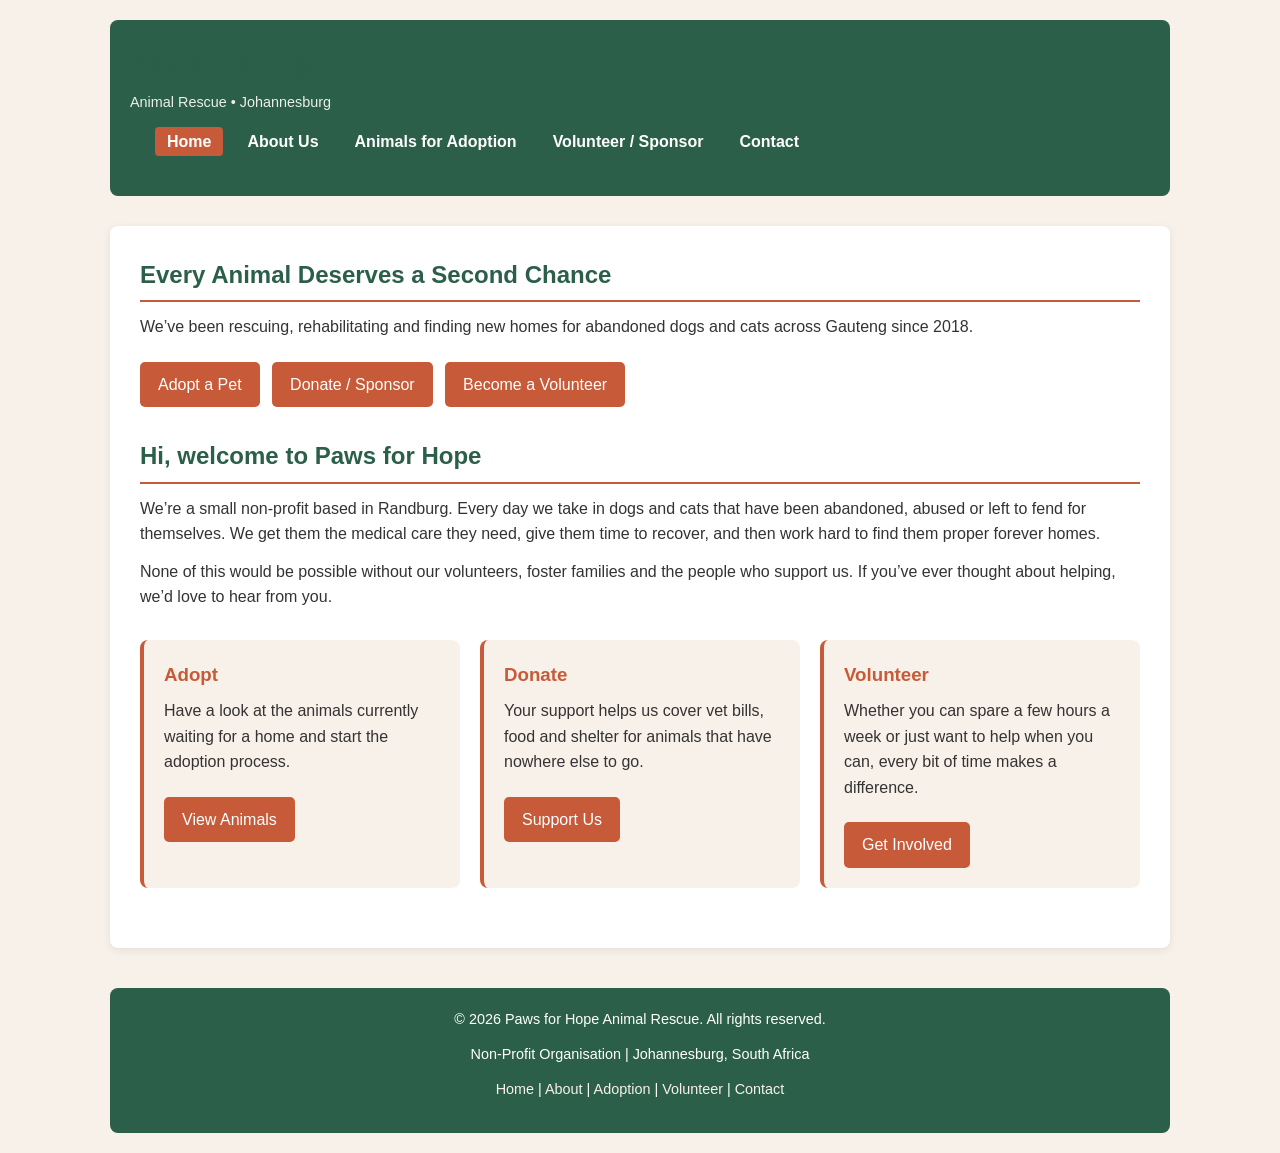
<file: paws-for-hope/index.html>
<!DOCTYPE html>
<html lang="en">
<head>
  <meta charset="UTF-8">
  <meta name="viewport" content="width=device-width, initial-scale=1.0">
  <title>Paws for Hope | Animal Rescue Johannesburg – Adopt, Volunteer, Donate</title>
  <meta name="description" content="Paws for Hope is a non-profit animal rescue in Johannesburg. We rescue, rehabilitate and rehome abandoned dogs and cats across Gauteng. Adopt a pet, volunteer or donate today.">
  <meta name="keywords" content="animal rescue Johannesburg, adopt a dog Gauteng, cat adoption Randburg, volunteer animal shelter, Paws for Hope">
  <meta name="author" content="Paws for Hope Animal Rescue">
  <meta name="robots" content="index, follow">
  <link rel="canonical" href="https://yourusername.github.io/paws-for-hope/">
  <link rel="stylesheet" href="css/style.css">
</head>
<body>
  <header>
    <div class="logo">
      <h1>Paws for Hope</h1>
      <p>Animal Rescue • Johannesburg</p>
    </div>
    <button id="menu-toggle" aria-label="Toggle menu">Menu</button>
    <nav>
      <ul>
        <li><a href="index.html" class="active">Home</a></li>
        <li><a href="about.html">About Us</a></li>
        <li><a href="services.html">Animals for Adoption</a></li>
        <li><a href="enquiry.html">Volunteer / Sponsor</a></li>
        <li><a href="contact.html">Contact</a></li>
      </ul>
    </nav>
  </header>

  <main>
    <section id="hero" class="fade-on-scroll">
      <h2>Every Animal Deserves a Second Chance</h2>
      <p>We’ve been rescuing, rehabilitating and finding new homes for abandoned dogs and cats across Gauteng since 2018.</p>
      <div class="cta-buttons">
        <a href="services.html">Adopt a Pet</a>
        <a href="enquiry.html">Donate / Sponsor</a>
        <a href="enquiry.html">Become a Volunteer</a>
      </div>
    </section>

    <section id="introduction" class="fade-on-scroll">
      <h2>Hi, welcome to Paws for Hope</h2>
      <p>We’re a small non-profit based in Randburg. Every day we take in dogs and cats that have been abandoned, abused or left to fend for themselves. We get them the medical care they need, give them time to recover, and then work hard to find them proper forever homes.</p>
      <p>None of this would be possible without our volunteers, foster families and the people who support us. If you’ve ever thought about helping, we’d love to hear from you.</p>
    </section>

    <section id="features" class="fade-on-scroll">
      <article>
        <h3>Adopt</h3>
        <p>Have a look at the animals currently waiting for a home and start the adoption process.</p>
        <a href="services.html">View Animals</a>
      </article>
      <article>
        <h3>Donate</h3>
        <p>Your support helps us cover vet bills, food and shelter for animals that have nowhere else to go.</p>
        <a href="enquiry.html">Support Us</a>
      </article>
      <article>
        <h3>Volunteer</h3>
        <p>Whether you can spare a few hours a week or just want to help when you can, every bit of time makes a difference.</p>
        <a href="enquiry.html">Get Involved</a>
      </article>
    </section>
  </main>

  <footer>
    <p>&copy; <span id="year">2026</span> Paws for Hope Animal Rescue. All rights reserved.</p>
    <p>Non-Profit Organisation | Johannesburg, South Africa</p>
    <p>
      <a href="index.html">Home</a> |
      <a href="about.html">About</a> |
      <a href="services.html">Adoption</a> |
      <a href="enquiry.html">Volunteer</a> |
      <a href="contact.html">Contact</a>
    </p>
  </footer>

  <div id="modal">
    <div class="modal-box">
      <h3 id="modal-title">Title</h3>
      <p id="modal-message">Message</p>
      <button id="modal-close">Close</button>
    </div>
  </div>

  <script src="js/script.js"></script>
</body>
</html>
</file>
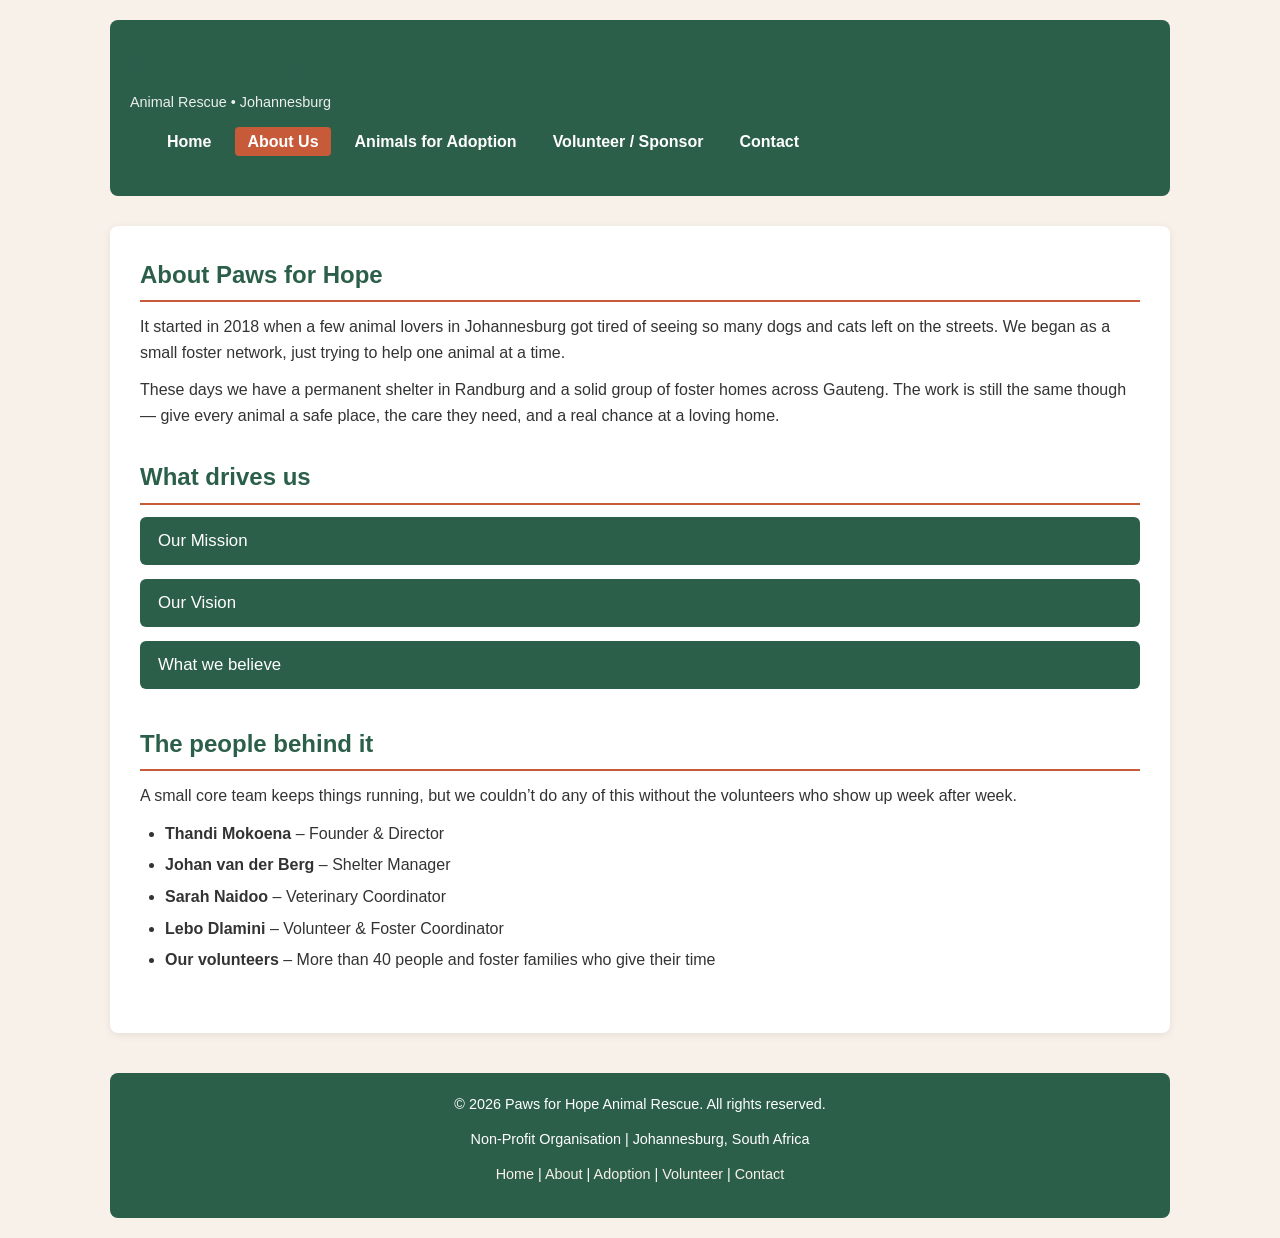
<file: paws-for-hope/about.html>
<!DOCTYPE html>
<html lang="en">
<head>
  <meta charset="UTF-8">
  <meta name="viewport" content="width=device-width, initial-scale=1.0">
  <title>About Us | Paws for Hope Animal Rescue Johannesburg</title>
  <meta name="description" content="Learn about Paws for Hope – our mission, vision, team and how we rescue and rehome abandoned animals in Gauteng since 2018.">
  <meta name="keywords" content="about Paws for Hope, animal rescue team Johannesburg, non-profit pet rescue Gauteng">
  <meta name="robots" content="index, follow">
  <link rel="stylesheet" href="css/style.css">
</head>
<body>
  <header>
    <div class="logo">
      <h1>Paws for Hope</h1>
      <p>Animal Rescue • Johannesburg</p>
    </div>
    <button id="menu-toggle" aria-label="Toggle menu">Menu</button>
    <nav>
      <ul>
        <li><a href="index.html">Home</a></li>
        <li><a href="about.html" class="active">About Us</a></li>
        <li><a href="services.html">Animals for Adoption</a></li>
        <li><a href="enquiry.html">Volunteer / Sponsor</a></li>
        <li><a href="contact.html">Contact</a></li>
      </ul>
    </nav>
  </header>

  <main>
    <section class="fade-on-scroll">
      <h2>About Paws for Hope</h2>
      <p>It started in 2018 when a few animal lovers in Johannesburg got tired of seeing so many dogs and cats left on the streets. We began as a small foster network, just trying to help one animal at a time.</p>
      <p>These days we have a permanent shelter in Randburg and a solid group of foster homes across Gauteng. The work is still the same though — give every animal a safe place, the care they need, and a real chance at a loving home.</p>
    </section>

    <section class="fade-on-scroll">
      <h2>What drives us</h2>
      <button class="accordion-btn">Our Mission</button>
      <div class="accordion-content">
        <p>Give compassionate care and forever homes to animals that need them, and help people understand what responsible pet ownership actually looks like.</p>
      </div>

      <button class="accordion-btn">Our Vision</button>
      <div class="accordion-content">
        <p>A South Africa where no animal is left without shelter, care or love.</p>
      </div>

      <button class="accordion-btn">What we believe</button>
      <div class="accordion-content">
        <ul>
          <li>Every animal deserves kindness</li>
          <li>We should be open about how we work</li>
          <li>The community is a big part of the solution</li>
          <li>Rehoming should always be done responsibly</li>
        </ul>
      </div>
    </section>

    <section class="fade-on-scroll">
      <h2>The people behind it</h2>
      <p>A small core team keeps things running, but we couldn’t do any of this without the volunteers who show up week after week.</p>
      <ul>
        <li><strong>Thandi Mokoena</strong> – Founder & Director</li>
        <li><strong>Johan van der Berg</strong> – Shelter Manager</li>
        <li><strong>Sarah Naidoo</strong> – Veterinary Coordinator</li>
        <li><strong>Lebo Dlamini</strong> – Volunteer & Foster Coordinator</li>
        <li><strong>Our volunteers</strong> – More than 40 people and foster families who give their time</li>
      </ul>
    </section>
  </main>

  <footer>
    <p>&copy; <span id="year">2026</span> Paws for Hope Animal Rescue. All rights reserved.</p>
    <p>Non-Profit Organisation | Johannesburg, South Africa</p>
    <p>
      <a href="index.html">Home</a> |
      <a href="about.html">About</a> |
      <a href="services.html">Adoption</a> |
      <a href="enquiry.html">Volunteer</a> |
      <a href="contact.html">Contact</a>
    </p>
  </footer>

  <div id="modal">
    <div class="modal-box">
      <h3 id="modal-title">Title</h3>
      <p id="modal-message">Message</p>
      <button id="modal-close">Close</button>
    </div>
  </div>

  <script src="js/script.js"></script>
</body>
</html>
</file>
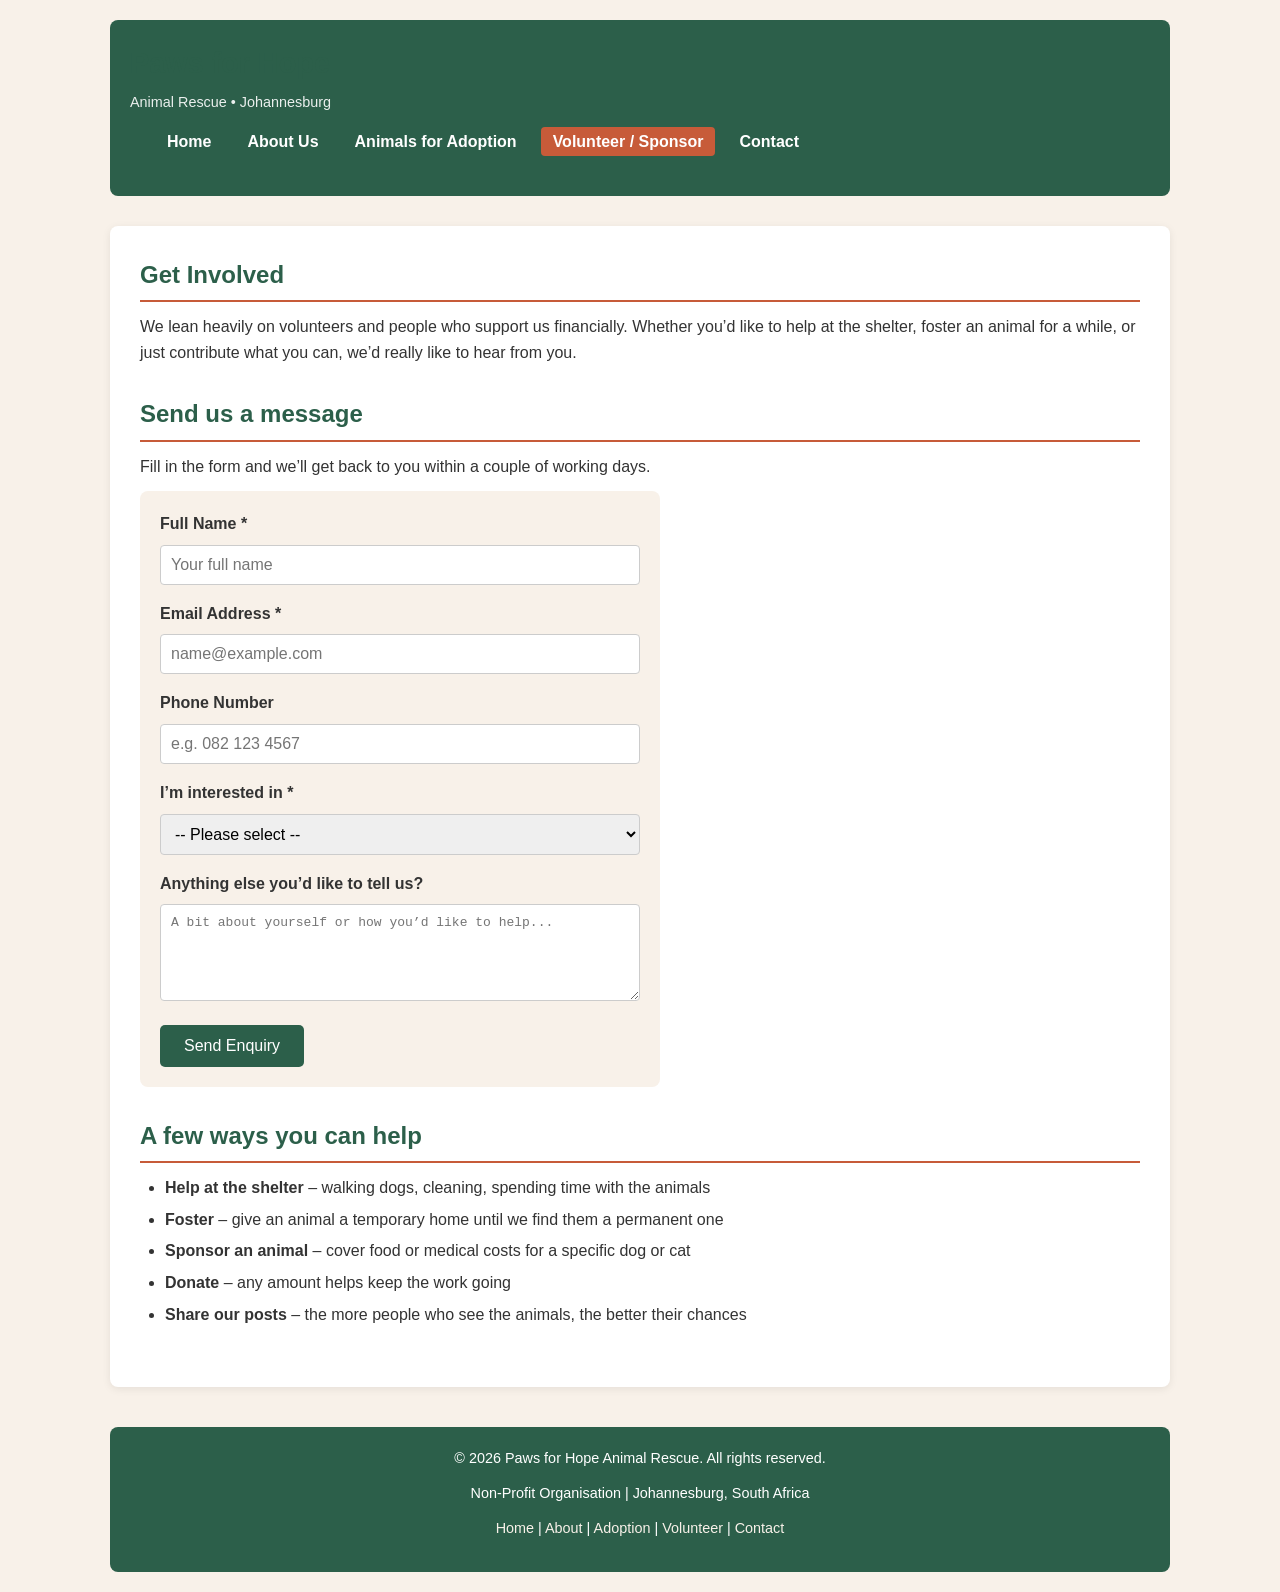
<file: paws-for-hope/enquiry.html>
<!DOCTYPE html>
<html lang="en">
<head>
  <meta charset="UTF-8">
  <meta name="viewport" content="width=device-width, initial-scale=1.0">
  <title>Volunteer or Sponsor | Paws for Hope Animal Rescue</title>
  <meta name="description" content="Volunteer at Paws for Hope, foster an animal, or become a sponsor. Help us rescue and rehome dogs and cats in Johannesburg.">
  <meta name="keywords" content="volunteer animal shelter Johannesburg, foster a dog Gauteng, sponsor animal rescue, Paws for Hope volunteer">
  <meta name="robots" content="index, follow">
  <link rel="stylesheet" href="css/style.css">
</head>
<body>
  <header>
    <div class="logo">
      <h1>Paws for Hope</h1>
      <p>Animal Rescue • Johannesburg</p>
    </div>
    <button id="menu-toggle" aria-label="Toggle menu">Menu</button>
    <nav>
      <ul>
        <li><a href="index.html">Home</a></li>
        <li><a href="about.html">About Us</a></li>
        <li><a href="services.html">Animals for Adoption</a></li>
        <li><a href="enquiry.html" class="active">Volunteer / Sponsor</a></li>
        <li><a href="contact.html">Contact</a></li>
      </ul>
    </nav>
  </header>

  <main>
    <section class="fade-on-scroll">
      <h2>Get Involved</h2>
      <p>We lean heavily on volunteers and people who support us financially. Whether you’d like to help at the shelter, foster an animal for a while, or just contribute what you can, we’d really like to hear from you.</p>
    </section>

    <section class="fade-on-scroll">
      <h2>Send us a message</h2>
      <p>Fill in the form and we’ll get back to you within a couple of working days.</p>

      <form id="enquiry-form" action="#" method="post" novalidate>
        <div class="form-group">
          <label for="fullname">Full Name *</label>
          <input type="text" id="fullname" name="fullname" required minlength="2" placeholder="Your full name">
        </div>

        <div class="form-group">
          <label for="email">Email Address *</label>
          <input type="email" id="email" name="email" required placeholder="name@example.com">
        </div>

        <div class="form-group">
          <label for="phone">Phone Number</label>
          <input type="tel" id="phone" name="phone" placeholder="e.g. 082 123 4567">
        </div>

        <div class="form-group">
          <label for="interest">I’m interested in *</label>
          <select id="interest" name="interest" required>
            <option value="">-- Please select --</option>
            <option value="volunteer">Becoming a Volunteer</option>
            <option value="foster">Fostering an Animal</option>
            <option value="sponsor">Becoming a Sponsor / Donor</option>
            <option value="adopt">Adopting an Animal</option>
            <option value="other">Something else</option>
          </select>
        </div>

        <div class="form-group">
          <label for="message">Anything else you’d like to tell us?</label>
          <textarea id="message" name="message" rows="5" placeholder="A bit about yourself or how you’d like to help..."></textarea>
        </div>

        <button type="submit">Send Enquiry</button>
      </form>
    </section>

    <section class="fade-on-scroll">
      <h2>A few ways you can help</h2>
      <ul>
        <li><strong>Help at the shelter</strong> – walking dogs, cleaning, spending time with the animals</li>
        <li><strong>Foster</strong> – give an animal a temporary home until we find them a permanent one</li>
        <li><strong>Sponsor an animal</strong> – cover food or medical costs for a specific dog or cat</li>
        <li><strong>Donate</strong> – any amount helps keep the work going</li>
        <li><strong>Share our posts</strong> – the more people who see the animals, the better their chances</li>
      </ul>
    </section>
  </main>

  <footer>
    <p>&copy; <span id="year">2026</span> Paws for Hope Animal Rescue. All rights reserved.</p>
    <p>Non-Profit Organisation | Johannesburg, South Africa</p>
    <p>
      <a href="index.html">Home</a> |
      <a href="about.html">About</a> |
      <a href="services.html">Adoption</a> |
      <a href="enquiry.html">Volunteer</a> |
      <a href="contact.html">Contact</a>
    </p>
  </footer>

  <div id="modal">
    <div class="modal-box">
      <h3 id="modal-title">Title</h3>
      <p id="modal-message">Message</p>
      <button id="modal-close">Close</button>
    </div>
  </div>

  <script src="js/script.js"></script>
</body>
</html>
</file>
<file: paws-for-hope/css/style.css>
/* ============================================
   Paws for Hope - Part 2 + Part 3 Styles
   WEDE5020POE
   ============================================ */

* {
  margin: 0;
  padding: 0;
  box-sizing: border-box;
}

body {
  font-family: Arial, Helvetica, sans-serif;
  line-height: 1.6;
  color: #333;
  background-color: #F8F1E9;
  max-width: 1100px;
  margin: 0 auto;
  padding: 20px;
}

/* Header */
header {
  background-color: #2C5F4A;
  color: white;
  padding: 20px;
  border-radius: 8px;
  margin-bottom: 30px;
  position: relative;
}

header .logo h1 {
  margin-bottom: 5px;
  font-size: 1.8rem;
}

header .logo p {
  font-size: 0.9em;
  opacity: 0.9;
}

/* Navigation */
nav ul {
  list-style: none;
  display: flex;
  flex-wrap: wrap;
  gap: 12px;
  margin-top: 15px;
}

nav a {
  color: white;
  text-decoration: none;
  font-weight: bold;
  padding: 6px 12px;
  border-radius: 4px;
  transition: background-color 0.3s ease;
}

nav a:hover,
nav a.active {
  background-color: #C75B39;
}

#menu-toggle {
  display: none;
  background: none;
  border: 2px solid white;
  color: white;
  padding: 6px 12px;
  border-radius: 4px;
  cursor: pointer;
  font-size: 1.1rem;
  margin-top: 10px;
}

/* Main */
main {
  background-color: white;
  padding: 30px;
  border-radius: 8px;
  box-shadow: 0 2px 8px rgba(0, 0, 0, 0.08);
}

section {
  margin-bottom: 30px;
}

h1, h2 {
  color: #2C5F4A;
  margin-bottom: 12px;
}

h2 {
  border-bottom: 2px solid #C75B39;
  padding-bottom: 6px;
}

h3 {
  color: #C75B39;
  margin-bottom: 8px;
}

p {
  margin-bottom: 12px;
}

/* Feature cards */
#features {
  display: flex;
  flex-wrap: wrap;
  gap: 20px;
}

#features article {
  flex: 1 1 250px;
  background-color: #F8F1E9;
  padding: 20px;
  border-radius: 8px;
  border-left: 4px solid #C75B39;
  transition: transform 0.3s ease, box-shadow 0.3s ease;
}

#features article:hover {
  transform: translateY(-4px);
  box-shadow: 0 6px 16px rgba(0, 0, 0, 0.1);
}

/* Buttons / CTAs */
.cta-buttons a,
article a,
.btn {
  display: inline-block;
  background-color: #C75B39;
  color: white;
  padding: 10px 18px;
  text-decoration: none;
  border-radius: 5px;
  margin-top: 10px;
  margin-right: 8px;
  border: none;
  cursor: pointer;
  font-size: 1em;
  transition: background-color 0.3s ease, transform 0.2s ease;
}

.cta-buttons a:hover,
article a:hover,
.btn:hover {
  background-color: #2C5F4A;
  transform: scale(1.03);
}

/* Forms */
form {
  background-color: #F8F1E9;
  padding: 20px;
  border-radius: 8px;
  max-width: 520px;
}

.form-group {
  margin-bottom: 16px;
}

label {
  font-weight: bold;
  display: block;
  margin-bottom: 4px;
}

input, select, textarea {
  width: 100%;
  padding: 10px;
  margin-top: 4px;
  border: 1px solid #ccc;
  border-radius: 4px;
  font-size: 1em;
  transition: border-color 0.3s ease;
}

input:focus, select:focus, textarea:focus {
  outline: none;
  border-color: #2C5F4A;
}

.input-error {
  border-color: #c0392b !important;
}

.error-message {
  color: #c0392b;
  font-size: 0.85em;
  display: block;
  margin-top: 4px;
}

button[type="submit"] {
  background-color: #2C5F4A;
  color: white;
  border: none;
  padding: 12px 24px;
  border-radius: 5px;
  cursor: pointer;
  font-size: 1em;
  transition: background-color 0.3s ease;
}

button[type="submit"]:hover {
  background-color: #C75B39;
}

/* Lists */
ul, ol {
  margin-left: 25px;
  margin-bottom: 15px;
}

li {
  margin-bottom: 6px;
}

/* Footer */
footer {
  margin-top: 40px;
  text-align: center;
  padding: 20px;
  background-color: #2C5F4A;
  color: white;
  border-radius: 8px;
  font-size: 0.9em;
}

footer a {
  color: #F8F1E9;
  text-decoration: none;
}

footer a:hover {
  text-decoration: underline;
}

/* ===== PART 3 ADDITIONS ===== */

/* Animal cards + filter */
.filter-bar {
  display: flex;
  flex-wrap: wrap;
  gap: 12px;
  margin-bottom: 24px;
  align-items: center;
}

.filter-bar input,
.filter-bar select {
  max-width: 220px;
  padding: 8px 12px;
}

.animal-grid {
  display: grid;
  grid-template-columns: repeat(auto-fill, minmax(260px, 1fr));
  gap: 20px;
}

.animal-card {
  background: #F8F1E9;
  border-radius: 8px;
  padding: 16px;
  border-left: 4px solid #C75B39;
  transition: transform 0.3s ease, opacity 0.4s ease;
}

.animal-card.fade-in {
  animation: fadeIn 0.4s ease;
}

.animal-card img {
  width: 100%;
  height: 160px;
  object-fit: cover;
  border-radius: 6px;
  margin-bottom: 10px;
  cursor: pointer;
}

/* Accordion */
.accordion-btn {
  width: 100%;
  text-align: left;
  background: #2C5F4A;
  color: white;
  border: none;
  padding: 14px 18px;
  font-size: 1.05rem;
  cursor: pointer;
  border-radius: 6px;
  margin-bottom: 6px;
  transition: background 0.3s ease;
}

.accordion-btn:hover,
.accordion-btn.active {
  background: #C75B39;
}

.accordion-content {
  max-height: 0;
  overflow: hidden;
  transition: max-height 0.4s ease, padding 0.3s ease;
  background: #F8F1E9;
  border-radius: 0 0 6px 6px;
  margin-bottom: 8px;
}

.accordion-content.open {
  max-height: 400px;
  padding: 16px;
}

/* Lightbox */
#lightbox {
  display: none;
  position: fixed;
  z-index: 1000;
  left: 0;
  top: 0;
  width: 100%;
  height: 100%;
  background: rgba(0, 0, 0, 0.85);
  justify-content: center;
  align-items: center;
}

#lightbox.active {
  display: flex;
}

#lightbox img {
  max-width: 90%;
  max-height: 85%;
  border-radius: 8px;
  box-shadow: 0 8px 32px rgba(0, 0, 0, 0.5);
}

#lightbox-close {
  position: absolute;
  top: 20px;
  right: 30px;
  color: white;
  font-size: 2.5rem;
  cursor: pointer;
  background: none;
  border: none;
}

/* Modal */
#modal {
  display: none;
  position: fixed;
  z-index: 1100;
  left: 0;
  top: 0;
  width: 100%;
  height: 100%;
  background: rgba(0, 0, 0, 0.6);
  justify-content: center;
  align-items: center;
}

#modal.active {
  display: flex;
}

.modal-box {
  background: white;
  padding: 30px;
  border-radius: 10px;
  max-width: 420px;
  width: 90%;
  text-align: center;
  box-shadow: 0 10px 40px rgba(0, 0, 0, 0.25);
  animation: fadeIn 0.3s ease;
}

.modal-box h3 {
  color: #2C5F4A;
  margin-bottom: 12px;
}

#modal-close {
  margin-top: 18px;
  background: #2C5F4A;
  color: white;
  border: none;
  padding: 10px 22px;
  border-radius: 5px;
  cursor: pointer;
}

/* Map container */
#map {
  height: 280px;
  width: 100%;
  border-radius: 8px;
  margin-top: 12px;
  background: #e0e0e0;
}

/* Animations */
@keyframes fadeIn {
  from { opacity: 0; transform: translateY(10px); }
  to { opacity: 1; transform: translateY(0); }
}

.fade-on-scroll {
  opacity: 0;
  transform: translateY(20px);
  transition: opacity 0.6s ease, transform 0.6s ease;
}

.fade-on-scroll.visible {
  opacity: 1;
  transform: translateY(0);
}

/* Responsive */
@media (max-width: 700px) {
  #menu-toggle {
    display: inline-block;
  }

  nav ul {
    display: none;
    flex-direction: column;
    width: 100%;
  }

  nav ul.show {
    display: flex;
  }

  #features {
    flex-direction: column;
  }

  .filter-bar {
    flex-direction: column;
    align-items: stretch;
  }

  .filter-bar input,
  .filter-bar select {
    max-width: 100%;
  }
}
</file>
